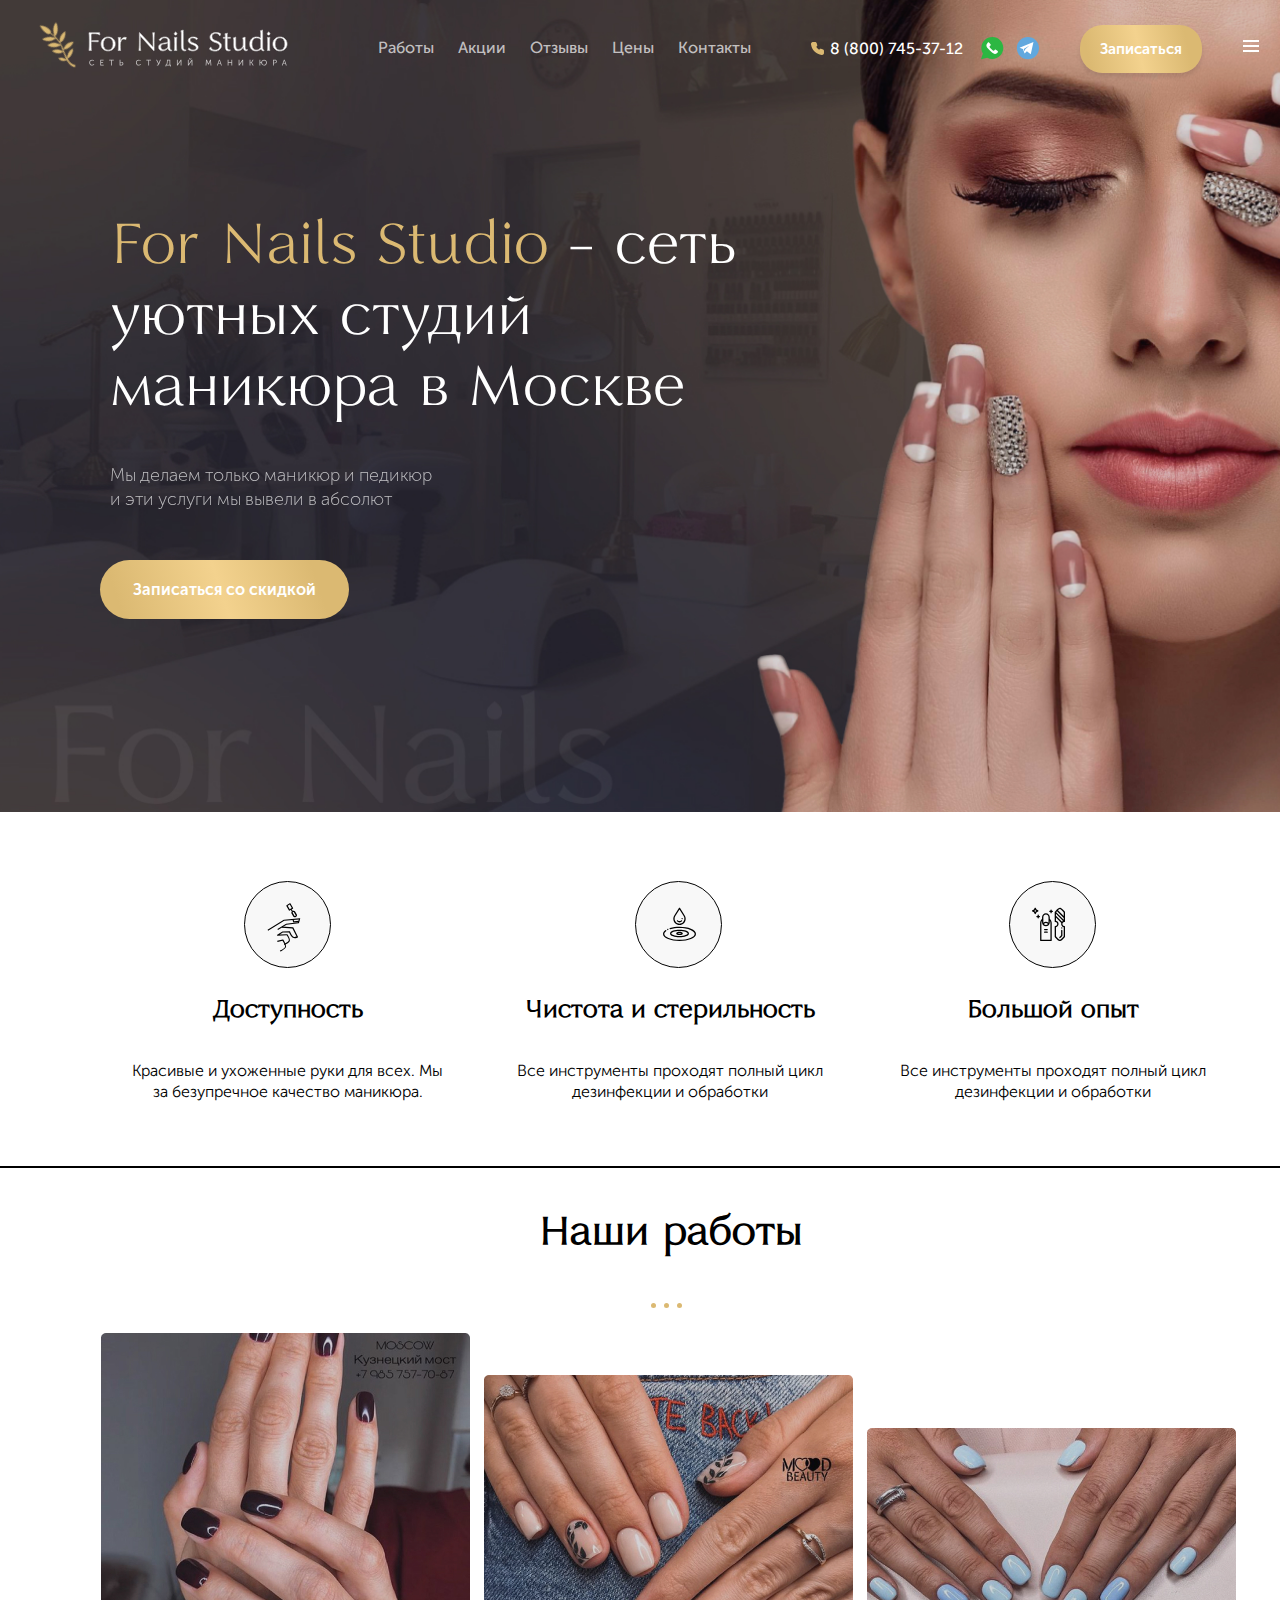
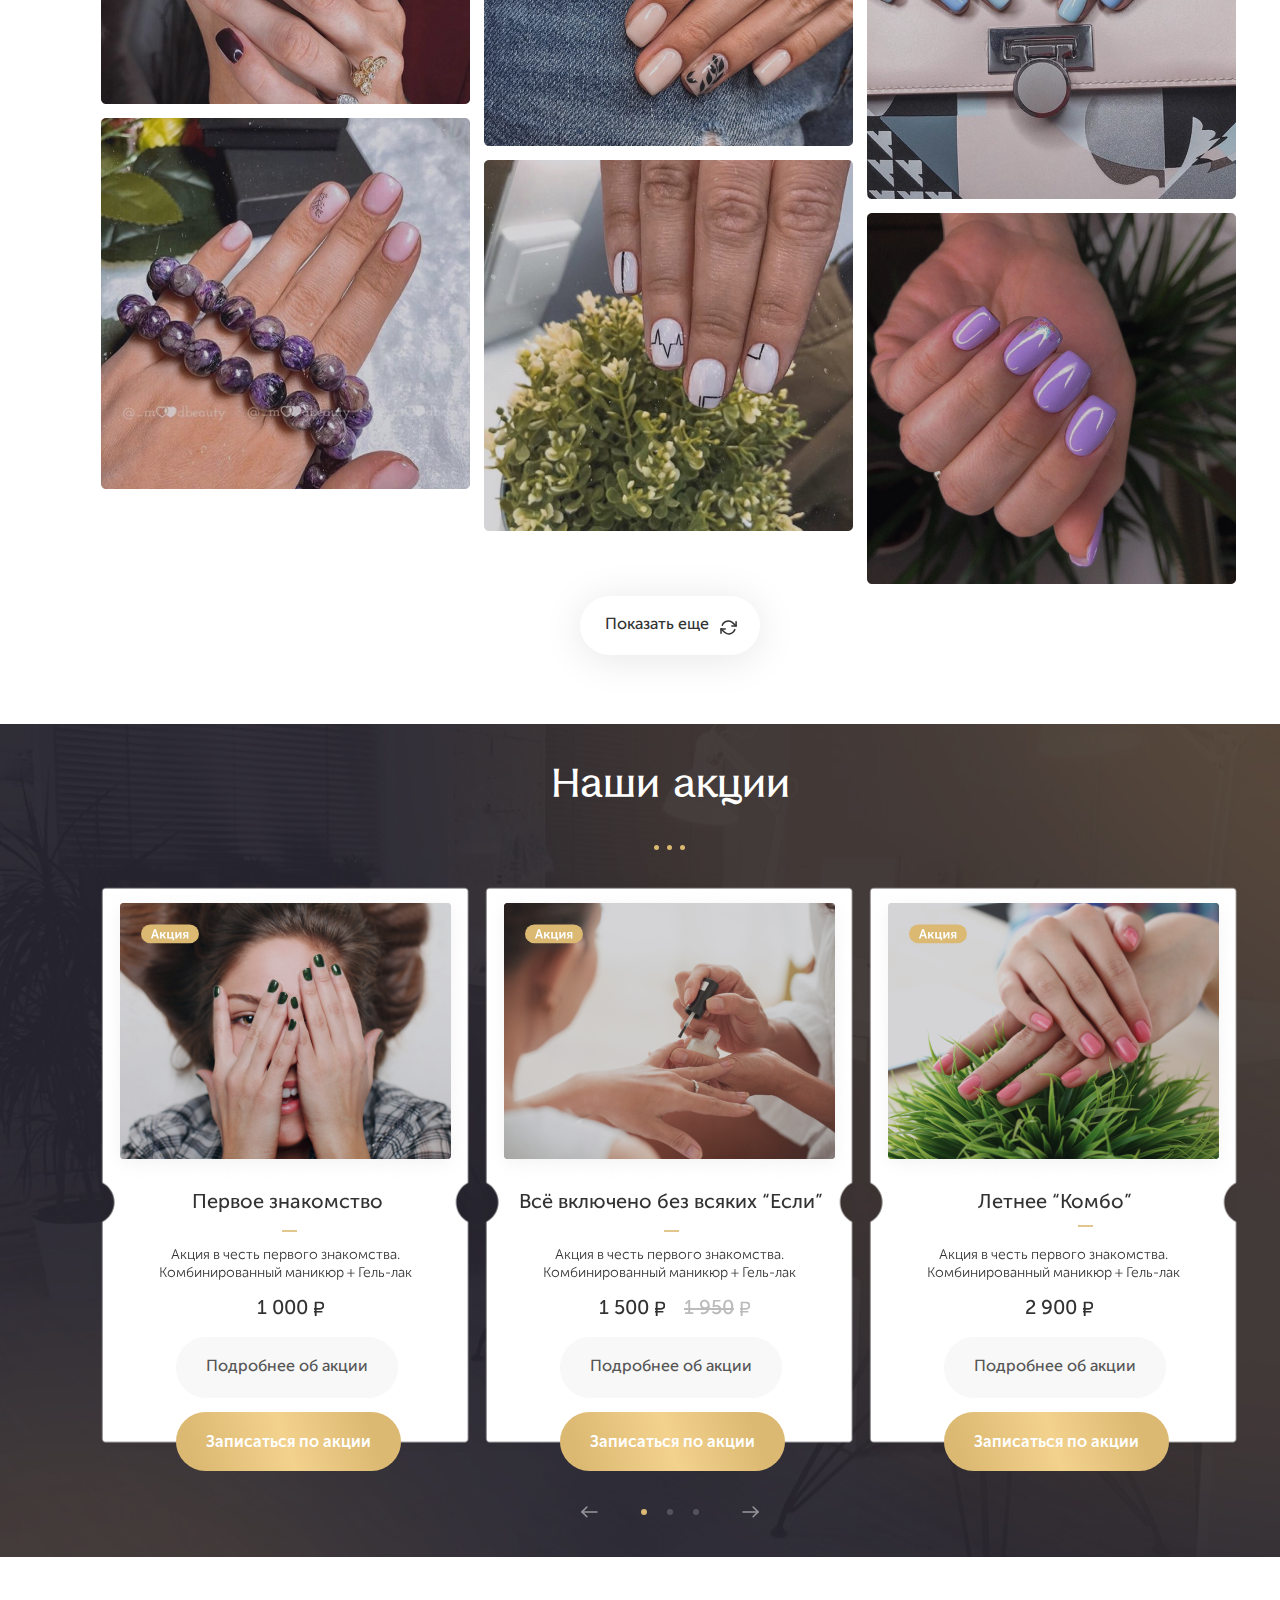
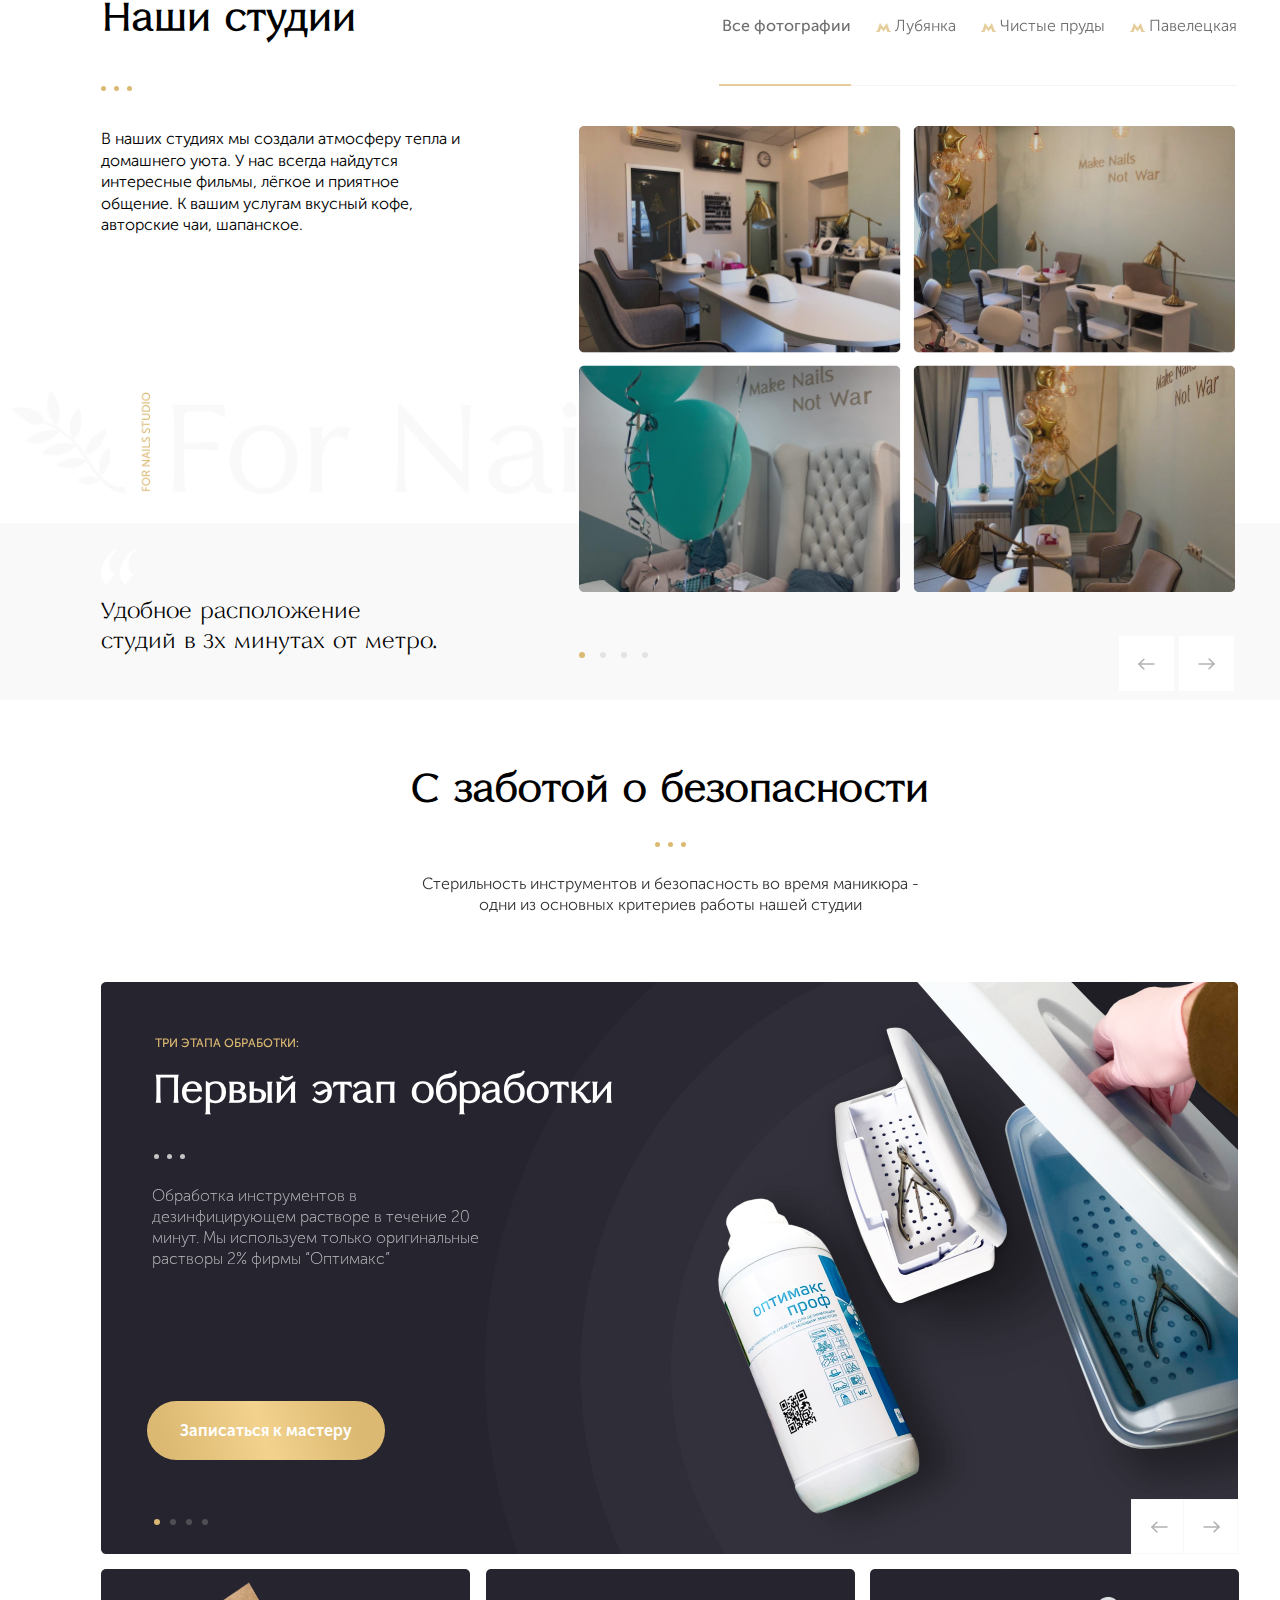
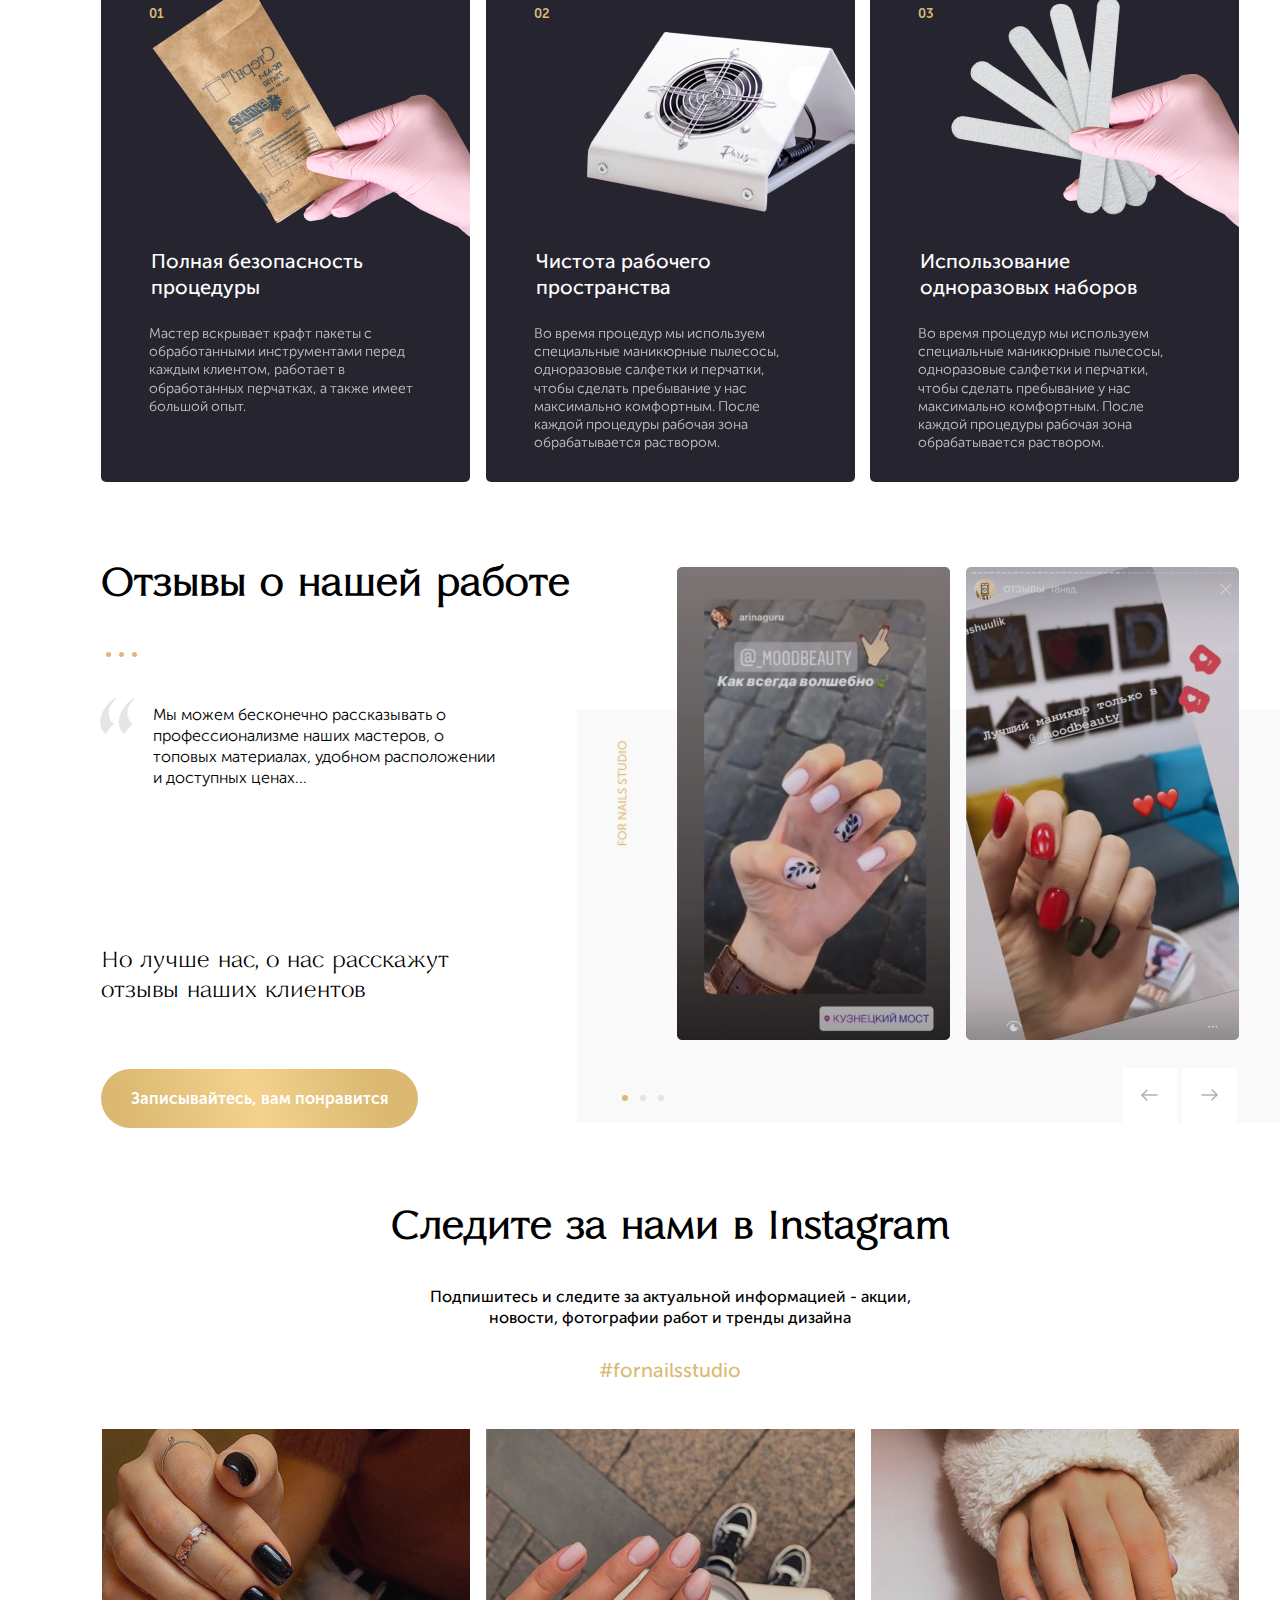
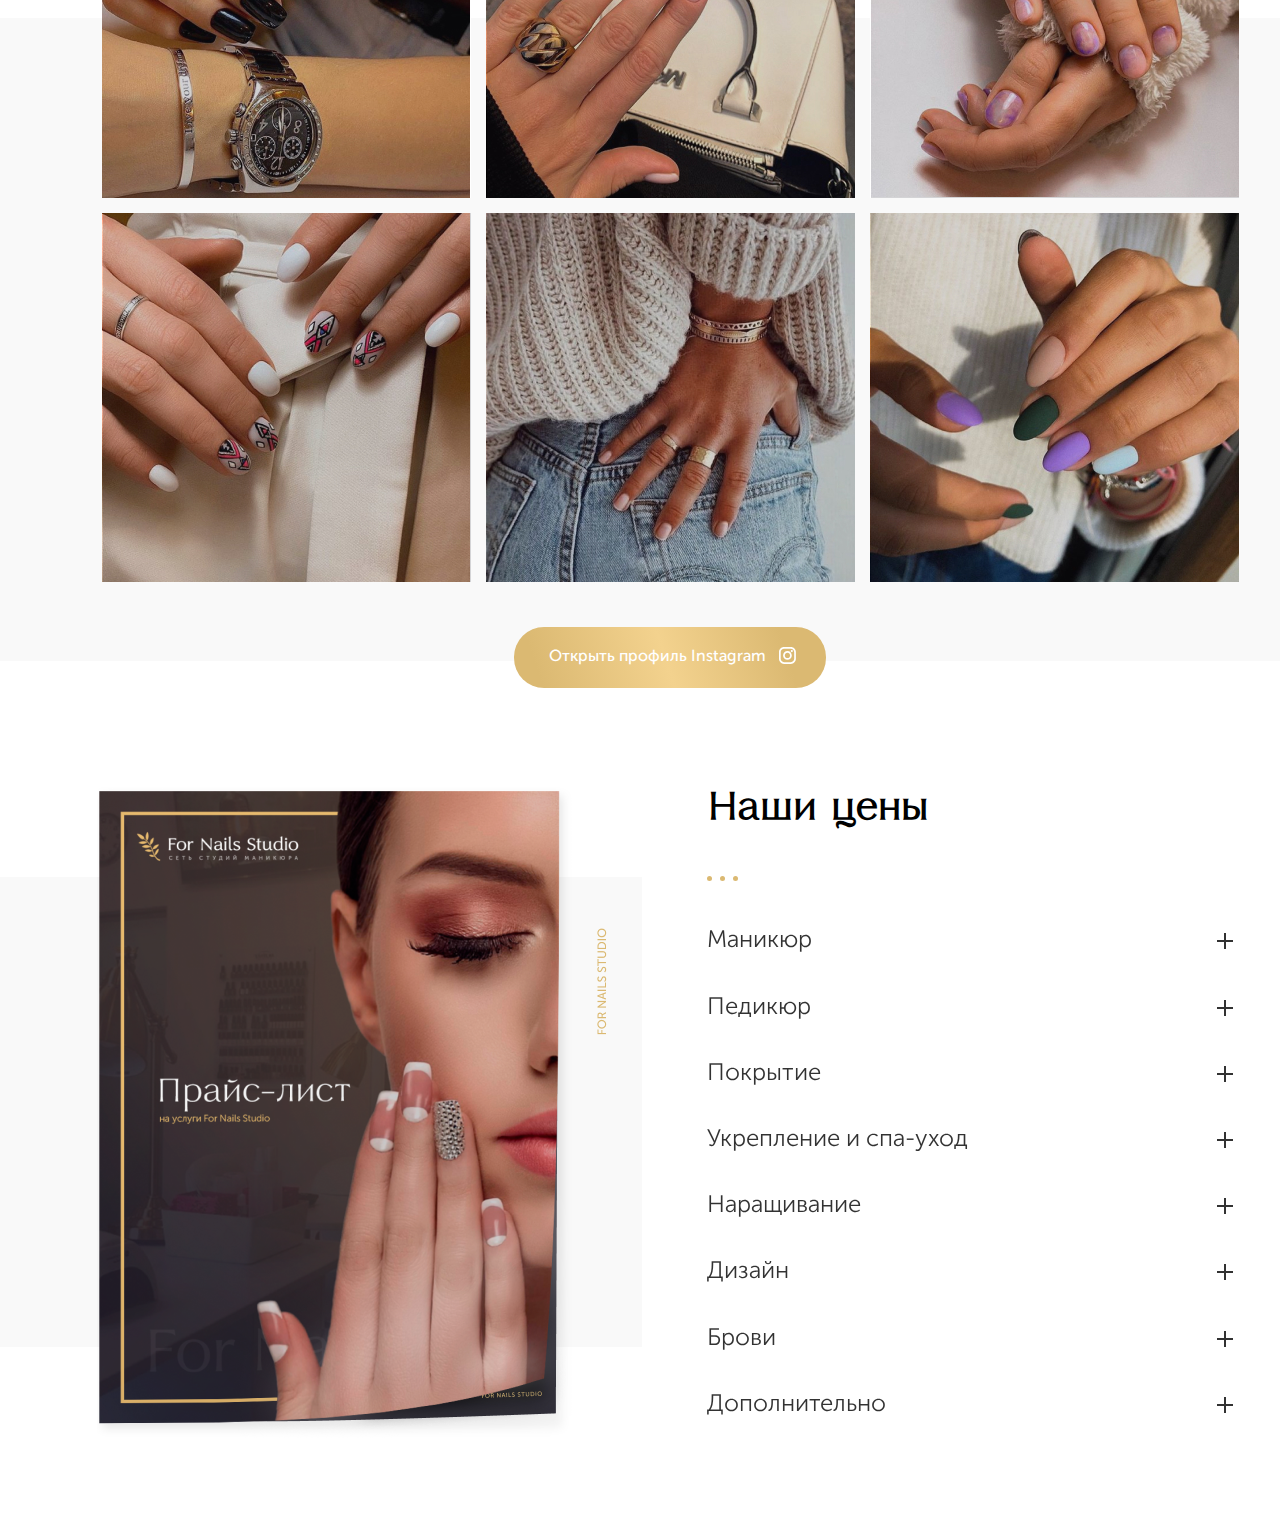
<file: index.html>
<!DOCTYPE HTML>
<html lang="ru">

<head>
  <meta charset="UTF-8">
  <meta name="viewport" content="width=device-width, initial-scale=1.0">
  <link rel="stylesheet" href="css/normalize.css">
  <link rel="stylesheet" href="css/style.css">
  <title>For Nails Studio</title>
</head>

<body>
  <header class="main-header">
    <div class="top-line">
      <div class="top-line__content">
        <a class="top-logo" href="#">
          <img src="img/Logo_white.svg" alt="ForNailsStudio logo">
        </a>
        <nav class="nav-menu">
          <ul class="nav-menu__list">
            <li>
              <a href="#">Работы</a>
            </li>
            <li>
              <a href="#">Акции</a>
            </li>
            <li>
              <a href="#">Отзывы</a>
            </li>
            <li>
              <a href="#">Цены</a>
            </li>
            <li>
              <a href="#">Контакты</a>
            </li>
          </ul>
        </nav>

        <div class="contact-menu">
          <a class="contact-tel" href="tel:8(800)745-37-12">8 (800) 745-37-12</a>
          <a class="contact-whatsapp" href="https://wa.me/8(800)745-37-12"></a>
          <a class="contact-telegram" href="tg://resolve?domain=fornailsstudio"></a>
        </div>

        <div class="btn-wrap">
          <button class="gold-btn signup-btn">Записаться</button>
        </div>

        <div class="burger-menu">
          <div class="menu-icon-wrapper">
            <div class="menu-icon"></div>
          </div>
        </div>
      </div>
    </div>

    <div class="main-screen">
      <p class="main__big-txt"><span>For<span class="invisible">r</span>Nails Studio</span> - сеть уютных студий
        маникюра в Москве</p>

      <p class="main__small-txt">Мы делаем только маникюр и педикюр и эти услуги мы вывели в абсолют</p>

      <div class="btn-wrapper">
        <button class="gold-btn btn-discount">Записаться со скидкой</button>
      </div>
    </div>
  </header>

  <section class="main">

    <div class="benifits">
      <div class="benifits-container">
        <div class="benifits-item">
          <img class="item-pic1" src="img/advantages-1.svg" alt="">
          <h4 class="item-header">Доступность</h4>
          <p class="item-text">Красивые и ухоженные руки для всех. Мы за безупречное качество маникюра.</p>
        </div>
        <div class="benifits-item">
          <img class="item-pic2" src="img/advantages-2.svg" alt="">
          <h4 class="item-header">Чистота и стерильность</h4>
          <p class="item-text">Все инструменты проходят полный цикл дезинфекции и обработки</p>
        </div>
        <div class="benifits-item">
          <img class="item-pic3" src="img/advantages-3.svg" alt="">
          <h4 class="item-header">Большой опыт</h4>
          <p class="item-text">Все инструменты проходят полный цикл дезинфекции и обработки</p>
        </div>
      </div>
    </div>
  </section>

  <section class="works">
    <div class="center-container">
      <h2>Наши работы</h2>

      <div class="works-wrapper">
        <div class="works-column first-column">
          <img src="img/works-1.jpg" alt="">
          <img src="img/works-2.jpg" alt="">
        </div>

        <div class="works-column second-column">
          <img src="img/works-3.jpg" alt="">
          <img src="img/works-4.jpg" alt="">
        </div>

        <div class="works-column third-column">
          <img src="img/works-5.jpg" alt="">
          <img src="img/works-6.jpg" alt="">
        </div>
      </div>

      <a class="works-show_more_btn" href="#">Показать еще</a>

    </div>
  </section>

  <section class="promo">
    <div class="center-container">
      <h2>Наши акции</h2>

      <div class="promo-wrapper">

        <div class="promo-item promo-1">
          <img class="promo-pic" src="img/promo-pic1.png" alt="">
          <img class="promo-sticker" src="img/promo-sticker.svg" alt="">
          <h4 class="promo-header">Первое знакомство</h4>
          <p class="promo-text">Акция в честь первого знакомства. Комбинированный маникюр + Гель-лак</p>
          <span class="promo-price">1 000</span>
          <a class="promo-about_btn" href="#">Подробнее об акции</a>
          <a class="promo-btn" href="#">Записаться по акции</a>
        </div>

        <div class="promo-item promo-2">
          <img src="img/promo-pic2.png" alt="">
          <img class="promo-sticker" src="img/promo-sticker.svg" alt="">
          <h4 class="promo-header">Всё включено без всяких “Если”</h4>
          <p class="promo-text">Акция в честь первого знакомства. Комбинированный маникюр + Гель-лак</p>
          <div class="price-wrapper">
            <span class="promo-price">1 500</span>
            <span class="promo-price old-price">1 950</span>
          </div>
          <a class="promo-about_btn" href="#">Подробнее об акции</a>
          <a class="promo-btn" href="#">Записаться по акции</a>
        </div>

        <div class="promo-item promo-3">
          <img src="img/promo-pic3.png" alt="">
          <img class="promo-sticker" src="img/promo-sticker.svg" alt="">
          <h4 class="promo-header">Летнее “Комбо”</h4>
          <p class="promo-text">Акция в честь первого знакомства. Комбинированный маникюр + Гель-лак</p>
          <span class="promo-price">2 900</span>
          <a class="promo-about_btn" href="#">Подробнее об акции</a>
          <a class="promo-btn" href="#">Записаться по акции</a>
        </div>

      </div>

      <div class="promo_slider-controls">
        <div class="promo_slider-arrows">
          <div class="arrow-backward"></div>
          <div class="arrow-forward"></div>
        </div>

        <div class="promo_slider-dots">
          <div class="slider-dot active-dot"></div>
          <div class="slider-dot"></div>
          <div class="slider-dot"></div>
        </div>
      </div>
    </div>
  </section>

  <section class="salons">
    <div class="center-container">

      <div class="salons-wrapper">
        <div class="fist-column">
          <h2 class="salons-header">Наши студии</h2>
          <p class="salons-text">В наших студиях мы создали атмосферу тепла и домашнего уюта.
            У нас всегда найдутся интересные фильмы, лёгкое и приятное общение.
            К вашим услугам вкусный кофе, авторские чаи, шапанское.
          </p>
          <span>Удобное расположение студий в 3х минутах от метро.</span>
        </div>
        <div class="second-column">
          <div class="gallery-header">
            <div class="header-item active">Все фотографии</div>
            <div class="header-item">Лубянка</div>
            <div class="header-item">Чистые пруды</div>
            <div class="header-item">Павелецкая</div>
          </div>

          <div class="gallery-content">
            <div class="gallery-column column-1">
              <img src="img/salon-gallery-pic1.jpg" alt="">
              <img src="img/salon-gallery-pic2.jpg" alt="">
            </div>
            <div class="gallery-column column-2">
              <img src="img/salon-gallery-pic3.jpg" alt="">
              <img src="img/salon-gallery-pic4.jpg" alt="">
            </div>
          </div>


          <div class="gallery_slider-controls">

            <div class="gallery_slider-dots">
              <div class="slider-dot active-dot"></div>
              <div class="slider-dot"></div>
              <div class="slider-dot"></div>
              <div class="slider-dot"></div>
            </div>

            <div class="gallery_slider-arrows">
              <div class="arrow-backward"></div>
              <div class="arrow-forward"></div>
            </div>

          </div>
        </div>
      </div>
    </div>
    </div>
    </div>
  </section>

  <section class="safety">
    <div class="center-container">
      <h2 class="safety-header">С заботой о безопасности</h2>
      <p class="safety-text">Стерильность инструментов и безопасность во время маникюра - одни из основных
        критериев работы нашей студии</p>

      <div class="safety-slider">
        <div class="slider-container">
          <div class="slider-item item-1">
            <span class="item-subtitle">Три этапа обработки:</span>
            <h4 class="item-title">Первый этап обработки</h4>
            <p class="item-text">Обработка инструментов в дезинфицирующем растворе в течение 20 минут.
              Мы используем только оригинальные растворы 2% фирмы “Оптимакс”</p>
            <a href="#" class="item-btn gold-btn">Записаться к мастеру</a>
          </div>
          <div class="slider-item item-2">
            <span class="item-subtitle">Три этапа обработки:</span>
            <h4 class="item-title">Второй этап обработки</h4>
            <p class="item-text">После дезинфекции инструменты промываются под проточной
              водой и очищаются щёточкой</p>
            <a href="#" class="item-btn gold-btn">Записаться к мастеру</a>
          </div>
          <div class="slider-item item-3">
            <span class="item-subtitle">Три этапа обработки:</span>
            <h4 class="item-title">Третий этап обработки</h4>
            <p class="item-text">Инструменты высушивают и кладут в крафт-пакеты с индикатором,
              после чего помещают в сухожаровый шкаф, где происходит обработка при температуре 180
              градусов в течении 60 минут</p>
            <a href="#" class="item-btn gold-btn">Записаться к мастеру</a>
          </div>
          <div class="slider-item item-4">
            <span class="item-subtitle">После обработки</span>
            <h4 class="item-title">Грамотное использование</h4>
            <p class="item-text">Каждый крафт-пакет с обработанными инструментами вскрывается в присутствии
              клиента перед процедурой маникюра и педикюра</p>
            <a href="#" class="item-btn gold-btn">Записаться к мастеру</a>
          </div>
        </div>
      </div>

      <div class="safety-details">
        <div class="details-item item-one">
          <span class="details-item_number">01</span>
          <img src="img/safety-details-1.png" alt="" class="details-item_img">
          <h5 class="details-item_title">Полная безопасность процедуры</h5>
          <p class="details-item_text">Мастер вскрывает крафт пакеты с обработанными инструментами перед каждым
            клиентом,
            работает в обработанных перчатках, а также имеет большой опыт.
          </p>
        </div>
        <div class="details-item item-two">
          <span class="details-item_number">02</span>
          <img src="img/safety-details-2.png" alt="" class="details-item_img">
          <h5 class="details-item_title">Чистота рабочего пространства</h5>
          <p class="details-item_text">Во время процедур мы используем специальные маникюрные пылесосы, одноразовые
            салфетки и перчатки,
            чтобы сделать пребывание у нас максимально комфортным. После каждой процедуры рабочая зона обрабатывается
            раствором.
          </p>
        </div>
        <div class="details-item item-three">
          <span class="details-item_number">03</span>
          <img src="img/safety-details-3.png" alt="" class="details-item_img">
          <h5 class="details-item_title">Использование одноразовых наборов</h5>
          <p class="details-item_text">Во время процедур мы используем специальные маникюрные пылесосы, одноразовые
            салфетки и перчатки,
            чтобы сделать пребывание у нас максимально комфортным. После каждой процедуры рабочая зона обрабатывается
            раствором.
          </p>
        </div>
      </div>
    </div>
  </section>

  <section class="feedback">
    <div class="center-container">

      <div class="feedback-content">
        <h2 class="feedback-title">Отзывы о нашей работе</h2>
        <p class="feedback-text">
          Мы можем бесконечно рассказывать о профессионализме наших мастеров,
          о топовых материалах, удобном расположении и доступных ценах...
        </p>
        <span class="feedback-note">
          Но лучше нас, о нас расскажут отзывы наших клиентов
        </span>
        <a href="" class="feedback-btn gold-btn">Записывайтесь, вам понравится</a>
      </div>

      <div class="feedback-slider">
        <div class="slider-content">
          <img src="img/rewiev-1.jpg" width="273px" height="473px" alt="">
          <img src="img/rewiev-2.jpg" width="273px" height="473px" alt="">
        </div>


        <div class="gallery_slider-controls">

          <div class="gallery_slider-dots">
            <div class="slider-dot active-dot"></div>
            <div class="slider-dot"></div>
            <div class="slider-dot"></div>
          </div>

          <div class="gallery_slider-arrows">
            <div class="arrow-backward"></div>
            <div class="arrow-forward"></div>
          </div>
        </div>
      </div>
      </div>
  </section>

  <section class="instagram">
    <div class="center-container">
    <h2 class="instagram-title">Следите за нами в Instagram</h2>
    <p class="instagram-text">Подпишитесь и следите за актуальной информацией - акции, новости, фотографии работ и
      тренды дизайна</p>
    <span class="instagram-hashtag">#fornailsstudio</span>

    <div class="instagram-gallery">
      <img src="img/inst_img_1.jpg" alt="" class="gallery-items">
      <img src="img/inst-img_2.jpg" alt="" class="gallery-items">
      <img src="img/inst-img_3.jpg" alt="" class="gallery-items">
      <img src="img/inst-img_4.jpg" alt="" class="gallery-items">
      <img src="img/inst-img_5.jpg" alt="" class="gallery-items">
      <img src="img/inst-img_6.jpg" alt="" class="gallery-items">
    </div>

    <a href="#" class="instagram-btn">Открыть профиль Instagram</a>
    </div>
  </section>

  <section class="prices">
    <div class="center-container">
    <img src="img/prices-img_2.png" alt="price-list" class="prices-img" width="696px" height="661px">
    <div class="content-wrapper">
    <h2 class="prices-title">Наши цены</h2>
    <ul class="prices-list">
      <li class="prices-list_item">Маникюр
        <div class="toggle-btn_wrapper">
          <span class="toggle-btn"></span>
        </div>
      </li>
      <li class="prices-list_item">Педикюр
        <div class="toggle-btn_wrapper">
          <span class="toggle-btn"></span>
        </div>
        <ul class="prices-sublist hidden">
          <li class="prices-sublist_item">Комбинированный / Классический / Аппаратный</li>
          <li class="prices-sublist_item">Мужской педикюр</li>
          <li class="prices-sublist_item">Топ-мастер</li>
          <li class="prices-sublist_item">
            <a class="gold" href="#">Записаться к мастеру</a>
          </li>
        </ul>
      </li>
      <li class="prices-list_item">Покрытие
        <div class="toggle-btn_wrapper">
          <span class="toggle-btn"></span>
        </div>
      </li>
      <li class="prices-list_item">Укрепление и спа-уход
        <div class="toggle-btn_wrapper">
          <span class="toggle-btn"></span>
        </div>
      </li>
      <li class="prices-list_item">Наращивание
        <div class="toggle-btn_wrapper">
          <span class="toggle-btn"></span>
        </div>
      </li>
      <li class="prices-list_item">Дизайн
        <div class="toggle-btn_wrapper">
          <span class="toggle-btn"></span>
        </div>
      </li>
      <li class="prices-list_item">Брови
        <div class="toggle-btn_wrapper">
          <span class="toggle-btn"></span>
        </div>
      </li>
      <li class="prices-list_item">Дополнительно
        <div class="toggle-btn_wrapper">
          <span class="toggle-btn"></span>
        </div>
      </li>
    </ul>
    </div>
  </section>

  <script src="https://code.jquery.com/jquery-3.5.1.min.js"
    integrity="sha256-9/aliU8dGd2tb6OSsuzixeV4y/faTqgFtohetphbbj0=" crossorigin="anonymous"></script>
  <script src="js/slick.min.js"></script>
  <script src="js/main.js"></script>
</body>

</html>
</file>
<file: css/style.css>
@charset "UTF-8";
@font-face {
  font-family: 'ALS Alumna';
  src: url("../fonts/ALS_Alumna.eot");
  src: local("☺"), url("../fonts/ALS_Alumna.woff") format("woff"), url("../fonts/ALS_Alumna.ttf") format("truetype"), url("../fonts/ALS_Alumna.svg") format("svg");
  font-weight: normal;
  font-style: normal;
}

@font-face {
  font-family: 'Museo Sans Cyrl';
  src: url("../fonts/MuseoSansCyrl.eot");
  src: local("☺"), url("../fonts/MuseoSansCyrl.woff") format("woff"), url("../fonts/MuseoSansCyrl.ttf") format("truetype"), url("../fonts/MuseoSansCyrl.svg") format("svg");
  font-weight: 100;
  font-style: normal;
}

@font-face {
  font-family: 'Museo Sans Cyrl';
  src: url("../fonts/museo_sans_cyrl_300.eot");
  src: local("☺"), url("../fonts/museo_sans_cyrl_300.woff") format("woff"), url("../fonts/museo_sans_cyrl_300.ttf") format("truetype"), url("../fonts/museo_sans_cyrl_300.svg") format("svg");
  font-weight: 300;
  font-style: normal;
}

@font-face {
  font-family: 'Museo Sans Cyrl';
  src: url("../fonts/museo_sans_cyrl_500.eot");
  src: local("☺"), url("../fonts/museo_sans_cyrl_500.woff") format("woff"), url("../fonts/museo_sans_cyrl_500.ttf") format("truetype"), url("../fonts/museo_sans_cyrl_500.svg") format("svg");
  font-weight: 500;
  font-style: normal;
}

@font-face {
  font-family: 'Museo Sans Cyrl';
  src: url("../fonts/MuseoSansCyrl_700.eot");
  src: local("☺"), url("../fonts/MuseoSansCyrl_700.woff") format("woff"), url("../fonts/MuseoSansCyrl_700.ttf") format("truetype"), url("../fonts/MuseoSansCyrl_700.svg") format("svg");
  font-weight: 700;
  font-style: normal;
}

@font-face {
  font-family: 'Museo Sans Cyrl';
  src: url("../fonts/MuseoSansCyrl_900.eot");
  src: local("☺"), url("../fonts/MuseoSansCyrl_900.woff") format("woff"), url("../fonts/MuseoSansCyrl_900.ttf") format("truetype"), url("../fonts/MuseoSansCyrl_900.svg") format("svg");
  font-weight: 900;
  font-style: normal;
}

/*==Mixins==*/
/*==Variables==*/
*,
*::before,
*::after {
  -webkit-box-sizing: border-box;
          box-sizing: border-box;
}

body {
  height: 100%;
  width: 100%;
  font-family: 'ALS Alumna', sans-serif;
  font-family: 'Museo Sans Cyrl', sans-serif;
  font-size: 16px;
  line-height: 130%;
  margin: 0;
  padding: 0;
  background-color: #ffffff;
  color: #000000;
  min-width: 1340px;
}

ul,
li {
  list-style: none;
  margin: 0;
  padding: 0;
}

a {
  text-decoration: none;
}

h2 {
  font-size: 42px;
  line-height: 1.25;
  font-family: 'ALS Alumna', sans-serif;
  margin: 0;
}

.gold {
  color: #DBB972;
}

.invisible {
  visibility: hidden;
}

.center-container {
  width: 1138px;
  margin: 0 auto;
}

.gold-btn {
  font-family: 'Museo Sans Cyrl', sans-serif;
  padding: 20px 33px;
  background: linear-gradient(251.94deg, #DBB972 14.36%, #F3D28E 51.49%, #DBB972 91.31%);
  border-radius: 30px;
  font-weight: 600;
  font-size: 16px;
  line-height: 19px;
  -webkit-box-align: center;
      -ms-flex-align: center;
          align-items: center;
  text-align: center;
  color: #FFFFFF;
}

.gold-btn:hover,
.gold-btn :focus {
  background: linear-gradient(80deg, #F3D28E 14.36%, #DBB972 51.49%, #DBB972 91.31%);
  -webkit-box-shadow: 0px 4px 30px rgba(219, 185, 114, 0.6);
          box-shadow: 0px 4px 30px rgba(219, 185, 114, 0.6);
}

.gold-btn:active {
  -webkit-box-shadow: inset 0px 4px 30px -1px rgba(0, 0, 0, 0.6);
          box-shadow: inset 0px 4px 30px -1px rgba(0, 0, 0, 0.6);
}

.gallery_slider-dots {
  display: -webkit-box;
  display: -ms-flexbox;
  display: flex;
  -webkit-box-pack: justify;
      -ms-flex-pack: justify;
          justify-content: space-between;
  width: 69px;
  height: 6px;
  margin-top: 60px;
  margin-left: 60px;
}

.gallery_slider-arrows {
  display: -webkit-box;
  display: -ms-flexbox;
  display: flex;
  -webkit-box-pack: justify;
      -ms-flex-pack: justify;
          justify-content: space-between;
  width: 115px;
  height: 55px;
  margin-left: 600px;
  margin-top: -22px;
  position: relative;
  /*&::after{
  content: "";
  width: 105px;
  height: 62px;
  background-color: #FFFFFF;
  position: absolute;
  top: 0;
  left: 120px;

}*/
}

.gallery_slider-arrows .arrow-backward {
  background-color: #FFFFFF;
  width: 55px;
  height: 55px;
  position: relative;
  opacity: 1;
}

.gallery_slider-arrows .arrow-backward:hover::before {
  opacity: 1;
}

.gallery_slider-arrows .arrow-backward:focus::before {
  opacity: 1;
}

.gallery_slider-arrows .arrow-backward::before {
  content: "";
  width: 55px;
  height: 55px;
  background-image: url(../img/arrow-backward-black.svg);
  background-repeat: no-repeat;
  background-position: center;
  opacity: 0.3;
  position: absolute;
  top: 0;
  left: 0;
}

.gallery_slider-arrows .arrow-forward {
  background-color: #FFFFFF;
  width: 55px;
  height: 55px;
  position: relative;
  opacity: 1;
}

.gallery_slider-arrows .arrow-forward:hover::before {
  opacity: 1;
}

.gallery_slider-arrows .arrow-forward:focus::before {
  opacity: 1;
}

.gallery_slider-arrows .arrow-forward::before {
  content: "";
  width: 55px;
  height: 55px;
  background-image: url(../img/arrow-forward_black.svg);
  background-repeat: no-repeat;
  background-position: center;
  opacity: 0.3;
  position: absolute;
  top: 0;
  left: 0;
}

.main-header {
  margin: 0 auto;
}

.top-line {
  top: 0;
  height: 100px;
  width: 100%;
  position: absolute;
  font-family: 'Museo Sans Cyrl', sans-serif;
  z-index: 100;
}

.top-line__content {
  display: -webkit-box;
  display: -ms-flexbox;
  display: flex;
  -webkit-box-pack: justify;
      -ms-flex-pack: justify;
          justify-content: space-between;
  width: 1238px;
  height: 100px;
  margin: 0 auto;
}

.top-logo {
  display: block;
}

.nav-menu {
  margin-left: 12px;
}

.nav-menu__list {
  display: -webkit-box;
  display: -ms-flexbox;
  display: flex;
  -webkit-box-pack: justify;
      -ms-flex-pack: justify;
          justify-content: space-between;
  margin: 40px 37px auto;
  width: 373px;
  height: 23px;
  line-height: 19px;
}

.nav-menu__list a {
  color: rgba(255, 255, 255, 0.7);
}

.nav-menu__list a:hover {
  color: #DBB972;
}

.contact-menu {
  display: -webkit-box;
  display: -ms-flexbox;
  display: flex;
  -webkit-box-pack: justify;
      -ms-flex-pack: justify;
          justify-content: space-between;
  margin-top: 27px;
}

.contact-tel {
  padding: 13px 0 9px;
  height: 23px;
  width: 151px;
  color: #FFFFFF;
  position: relative;
}

.contact-tel::before {
  content: '';
  position: absolute;
  top: 15px;
  left: -20px;
  width: 15px;
  height: 13px;
  background-image: url(../img/tel.svg);
}

.contact-whatsapp {
  height: 23px;
  width: 23px;
  background-image: url(../img/whatsapp.svg);
  margin-top: 10px;
}

.contact-telegram {
  height: 23px;
  width: 23px;
  background-image: url(../img/telegram.svg);
  margin-left: 12px;
  margin-top: 10px;
}

.signup-btn {
  display: block;
  outline: none;
  padding: 15px 20px;
  margin-top: 25px;
  border: 0;
  background: linear-gradient(257.69deg, #DBB972 14.36%, #F3D28E 51.49%, #DBB972 91.31%);
  -webkit-box-shadow: 0px 4px 4px rgba(0, 0, 0, 0.1);
          box-shadow: 0px 4px 4px rgba(0, 0, 0, 0.1);
  border-radius: 22.5px;
  font-weight: 600;
  font-size: 15px;
  line-height: 18px;
  text-align: center;
  color: #FFFFFF;
  -webkit-transition: .2s ease;
  transition: .2s ease;
}

.signup-btn:hover,
.signup-btn :focus {
  background: linear-gradient(80deg, #F3D28E 14.36%, #DBB972 51.49%, #DBB972 91.31%);
  -webkit-box-shadow: none;
          box-shadow: none;
}

.signup-btn:active {
  -webkit-box-shadow: inset 0px 4px 4px -1px rgba(0, 0, 0, 0.1);
          box-shadow: inset 0px 4px 4px -1px rgba(0, 0, 0, 0.1);
}

.menu-icon-wrapper {
  width: 16px;
  height: 16px;
  display: -webkit-box;
  display: -ms-flexbox;
  display: flex;
  -webkit-box-pack: center;
      -ms-flex-pack: center;
          justify-content: center;
  -webkit-box-align: center;
      -ms-flex-align: center;
          align-items: center;
  margin-top: 38px;
}

.menu-icon {
  position: relative;
  width: 16px;
  height: 2px;
  background-color: #FFFFFF;
}

.menu-icon::before {
  position: absolute;
  left: 0;
  top: -5px;
  content: '';
  width: 16px;
  height: 2px;
  background-color: #FFFFFF;
  -webkit-transition: top 0.2s linear 0.2s, -webkit-transform 0.2s ease-in;
  transition: top 0.2s linear 0.2s, -webkit-transform 0.2s ease-in;
  transition: transform 0.2s ease-in, top 0.2s linear 0.2s;
  transition: transform 0.2s ease-in, top 0.2s linear 0.2s, -webkit-transform 0.2s ease-in;
}

.menu-icon::after {
  position: absolute;
  left: 0;
  top: 5px;
  content: '';
  width: 16px;
  height: 2px;
  background-color: #FFFFFF;
  -webkit-transition: top 0.2s linear 0.2s, -webkit-transform 0.2s ease-in;
  transition: top 0.2s linear 0.2s, -webkit-transform 0.2s ease-in;
  transition: transform 0.2s ease-in, top 0.2s linear 0.2s;
  transition: transform 0.2s ease-in, top 0.2s linear 0.2s, -webkit-transform 0.2s ease-in;
}

.menu-icon.menu-icon-active {
  background-color: transparent;
}

.menu-icon.menu-icon-active::before {
  -webkit-transform: rotate(45deg);
          transform: rotate(45deg);
  top: 0;
  -webkit-transition: top 0.2s linear, -webkit-transform 0.2s ease-in 0.2s;
  transition: top 0.2s linear, -webkit-transform 0.2s ease-in 0.2s;
  transition: top 0.2s linear, transform 0.2s ease-in 0.2s;
  transition: top 0.2s linear, transform 0.2s ease-in 0.2s, -webkit-transform 0.2s ease-in 0.2s;
}

.menu-icon.menu-icon-active::after {
  -webkit-transform: rotate(-45deg);
          transform: rotate(-45deg);
  top: 0;
  -webkit-transition: top 0.2s linear, -webkit-transform 0.2s ease-in 0.2s;
  transition: top 0.2s linear, -webkit-transform 0.2s ease-in 0.2s;
  transition: top 0.2s linear, transform 0.2s ease-in 0.2s;
  transition: top 0.2s linear, transform 0.2s ease-in 0.2s, -webkit-transform 0.2s ease-in 0.2s;
}

.main-screen {
  margin-top: 0;
  height: 817px;
  background-image: url(../img/header-bg.jpg);
  background-size: cover;
  background-position: center;
  color: #FFFFFF;
  position: relative;
}

.main__big-txt {
  font-family: 'ALS Alumna', sans-serif;
  position: absolute;
  width: 688px;
  height: 190px;
  left: 110px;
  top: 150px;
  font-size: 62px;
  line-height: 71px;
  margin-bottom: 46px;
}

.main__big-txt span {
  color: #DBB972;
}

.main__small-txt {
  font-family: 'Museo Sans Cyrl', sans-serif;
  position: absolute;
  width: 334px;
  height: 52px;
  left: 110px;
  top: 445px;
  font-weight: 100;
  font-size: 18px;
  line-height: 24px;
  opacity: 0.7;
}

.btn-discount {
  font-family: 'Museo Sans Cyrl', sans-serif;
  border: 0;
  outline: none;
  position: absolute;
  left: 100px;
  top: 560px;
  padding: 20px 33px;
  background: linear-gradient(251.94deg, #DBB972 14.36%, #F3D28E 51.49%, #DBB972 91.31%);
  border-radius: 30px;
  font-weight: 600;
  font-size: 16px;
  line-height: 19px;
  display: -webkit-box;
  display: -ms-flexbox;
  display: flex;
  -webkit-box-align: center;
      -ms-flex-align: center;
          align-items: center;
  text-align: center;
  color: #FFFFFF;
}

.btn-discount:hover,
.btn-discount :focus {
  background: linear-gradient(80deg, #F3D28E 14.36%, #DBB972 51.49%, #DBB972 91.31%);
  -webkit-box-shadow: 0px 4px 30px rgba(219, 185, 114, 0.6);
          box-shadow: 0px 4px 30px rgba(219, 185, 114, 0.6);
}

.btn-discount:active {
  -webkit-box-shadow: inset 0px 4px 30px -1px rgba(0, 0, 0, 0.6);
          box-shadow: inset 0px 4px 30px -1px rgba(0, 0, 0, 0.6);
}

.benifits {
  padding-top: 64px;
  padding-bottom: 47px;
  border-bottom: 2px solid #000000;
}

.benifits-container {
  width: 1085px;
  margin: 0 auto;
  display: -webkit-box;
  display: -ms-flexbox;
  display: flex;
  -webkit-box-pack: justify;
      -ms-flex-pack: justify;
          justify-content: space-between;
  text-align: center;
  -webkit-box-align: center;
      -ms-flex-align: center;
          align-items: center;
}

.benifits-item {
  width: 320px;
}

.item-header {
  font-family: 'ALS Alumna', sans-serif;
  font-size: 26px;
  line-height: 1.25;
  margin-top: 20px;
}

.item-text {
  font-family: 'Museo Sans Cyrl', sans-serif;
  font-weight: 300;
  font-size: 16px;
  line-height: 1.3;
}

.works {
  padding-top: 40px;
  padding-bottom: 69px;
  text-align: center;
}

.works h2 {
  position: relative;
}

.works h2::after {
  position: absolute;
  content: "";
  width: 31px;
  height: 5px;
  background-image: url(../img/decorative-dots.svg);
  top: 95px;
  left: 550px;
}

.works img {
  width: 369px;
  height: 371px;
  margin: 7px;
}

.works-wrapper {
  display: -webkit-box;
  display: -ms-flexbox;
  display: flex;
  overflow: hidden;
  padding-top: 65px;
}

.works-column {
  display: -webkit-box;
  display: -ms-flexbox;
  display: flex;
  -webkit-box-orient: vertical;
  -webkit-box-direction: normal;
      -ms-flex-direction: column;
          flex-direction: column;
}

.works-column:nth-child(1) {
  margin-left: -7px;
}

.works-column:nth-child(2) {
  margin-top: 42px;
}

.works-column:nth-child(3) {
  margin-top: 95px;
  margin-right: -7px;
}

.works-show_more_btn {
  position: relative;
  font-family: 'Museo Sans Cyrl', sans-serif;
  font-weight: 400;
  font-size: 16px;
  line-height: 19px;
  text-align: center;
  -webkit-box-align: center;
      -ms-flex-align: center;
          align-items: center;
  display: inline-block;
  padding: 20px 51px 20px 25px;
  margin: 5px auto 0;
  color: #333333;
  background: #FFFFFF;
  -webkit-box-shadow: 0px 4px 40px rgba(0, 0, 0, 0.1);
          box-shadow: 0px 4px 40px rgba(0, 0, 0, 0.1);
  border-radius: 30px;
}

.works-show_more_btn::after {
  content: "";
  position: absolute;
  top: 24px;
  right: 23px;
  width: 17px;
  height: 15px;
  background-image: url(../img/round_arrows.svg);
}

.works-show_more_btn:hover, .works-show_more_btn :focus {
  -webkit-box-shadow: inset 0px 4px 30px -1px rgba(0, 0, 0, 0.1);
          box-shadow: inset 0px 4px 30px -1px rgba(0, 0, 0, 0.1);
}

.promo {
  padding-top: 36px;
  padding-bottom: 42px;
  color: #FFFFFF;
  background-image: url(../img/promo_bg.jpg);
  text-align: center;
}

.promo h2 {
  position: relative;
}

.promo h2::after {
  position: absolute;
  content: "";
  width: 31px;
  height: 5px;
  background-image: url(../img/decorative-dots.svg);
  top: 85px;
  left: 553px;
}

.promo-wrapper {
  margin-top: 75px;
  margin-bottom: 37px;
  font-family: 'Museo Sans Cyrl', sans-serif;
  display: -webkit-box;
  display: -ms-flexbox;
  display: flex;
  color: #000000;
}

.promo-item {
  position: relative;
  width: 368px;
  height: 564px;
  margin-right: 16px;
  background-image: url(../img/promo-item_bg.svg);
  background-size: 110%;
  background-position: center;
  display: -webkit-box;
  display: -ms-flexbox;
  display: flex;
  -webkit-box-orient: vertical;
  -webkit-box-direction: normal;
      -ms-flex-direction: column;
          flex-direction: column;
  text-align: center;
  -webkit-box-align: center;
      -ms-flex-align: center;
          align-items: center;
  border-radius: 3px;
}

.promo-item:nth-child(3) {
  margin-right: -16px;
}

.promo-pic img {
  position: relative;
  width: 331px;
  height: 256px;
}

.promo-sticker {
  position: absolute;
  top: 37px;
  left: 40px;
}

.promo-header {
  position: relative;
  display: inline-block;
  font-size: 20px;
  line-height: 1.3;
  font-weight: 400;
  opacity: 0.8;
  margin-top: 7px;
  margin-left: 4px;
}

.promo-header::after {
  position: absolute;
  content: "";
  width: 15px;
  height: 2px;
  background-color: #DBB972;
  top: 40px;
  left: 90px;
}

.promo-text {
  margin-top: 3px;
  font-size: 14px;
  line-height: 1.3;
  font-weight: 300;
  opacity: 0.8;
  width: 295px;
}

.promo-price {
  font-size: 20px;
  line-height: 1.3;
  opacity: 0.8;
  margin-left: -5px;
}

.promo-price::after {
  position: absolute;
  content: "";
  width: 10px;
  height: 25px;
  background-image: url(../img/₽.svg);
  background-repeat: no-repeat;
  background-position: center;
  margin-left: 6px;
}

.promo .old-price {
  color: #ABABAB;
  font-size: 20px;
  line-height: 1.3;
  -webkit-text-decoration-line: line-through;
          text-decoration-line: line-through;
  opacity: 0.8;
}

.promo .old-price::after {
  position: absolute;
  content: "";
  width: 10px;
  height: 25px;
  background-image: url(../img/Old-ruble.svg);
  background-repeat: no-repeat;
  background-position: center;
  margin-left: 6px;
}

.promo .price-wrapper {
  display: -webkit-box;
  display: -ms-flexbox;
  display: flex;
  width: 130px;
  -webkit-box-pack: justify;
      -ms-flex-pack: justify;
          justify-content: space-between;
}

.promo-about_btn {
  position: absolute;
  top: 450px;
  left: 75px;
  background-color: #f8f8f8;
  color: #565656;
  padding: 20px 30px;
  border-radius: 30px;
}

.promo-about_btn:hover,
.promo-about_btn :focus {
  -webkit-box-shadow: inset 0px 4px 30px -1px rgba(0, 0, 0, 0.1);
          box-shadow: inset 0px 4px 30px -1px rgba(0, 0, 0, 0.1);
}

.promo-btn {
  position: absolute;
  top: 525px;
  left: 75px;
  padding: 20px 30px;
  background: linear-gradient(251.94deg, #DBB972 14.36%, #F3D28E 51.49%, #DBB972 91.31%);
  border-radius: 30px;
  font-weight: 600;
  font-size: 16px;
  line-height: 19px;
  display: -webkit-box;
  display: -ms-flexbox;
  display: flex;
  -webkit-box-align: center;
      -ms-flex-align: center;
          align-items: center;
  text-align: center;
  color: #FFFFFF;
}

.promo-btn:hover,
.promo-btn :focus {
  background: linear-gradient(80deg, #F3D28E 14.36%, #DBB972 51.49%, #DBB972 91.31%);
  -webkit-box-shadow: 0px 4px 30px rgba(219, 185, 114, 0.6);
          box-shadow: 0px 4px 30px rgba(219, 185, 114, 0.6);
}

.promo-btn:active {
  -webkit-box-shadow: inset 0px 4px 30px -1px rgba(0, 0, 0, 0.6);
          box-shadow: inset 0px 4px 30px -1px rgba(0, 0, 0, 0.6);
}

.promo .promo-2 .promo-header::after {
  position: absolute;
  content: "";
  width: 15px;
  height: 2px;
  background-color: #DBB972;
  top: 40px;
  left: 145px;
}

.promo .promo-3 .promo-header::after {
  position: absolute;
  content: "";
  width: 15px;
  height: 2px;
  background-color: #DBB972;
  top: 35px;
  left: 100px;
}

.promo_slider-controls {
  margin-top: 55px;
}

.promo_slider-arrows {
  margin: 15px auto 42px;
  width: 179px;
  display: -webkit-box;
  display: -ms-flexbox;
  display: flex;
  -webkit-box-pack: justify;
      -ms-flex-pack: justify;
          justify-content: space-between;
}

.promo_slider-dots {
  width: 58px;
  height: 6px;
  display: -webkit-box;
  display: -ms-flexbox;
  display: flex;
  -webkit-box-pack: justify;
      -ms-flex-pack: justify;
          justify-content: space-between;
  margin-top: -52px;
  margin-left: 540px;
}

.arrow-backward {
  background-image: url(../img/arrow-backward-white.svg);
  background-repeat: no-repeat;
  width: 18px;
  height: 13px;
  opacity: 0.5;
}

.arrow-backward:hover,
.arrow-backward :focus {
  opacity: 1;
}

.arrow-forward {
  background-image: url(../img/arrow-forward-white.svg);
  background-repeat: no-repeat;
  width: 18px;
  height: 13px;
  opacity: 0.5;
}

.arrow-forward:hover,
.arrow-forward :focus {
  opacity: 1;
}

.slider-dot {
  width: 6px;
  height: 6px;
  border-radius: 50%;
  background-color: #AFAFAF;
  opacity: 0.3;
}

.slider-dot:hover,
.slider-dot :focus {
  opacity: 0.5;
}

.active-dot {
  background-color: #DBB972;
  opacity: 1;
}

.salons {
  padding-top: 37px;
  height: 743px;
  background-image: url(../img/salons_bg2.jpg);
  background-size: 100%;
  background-position: bottom;
  background-repeat: no-repeat;
}

.salons-header {
  position: relative;
}

.salons-header::after {
  position: absolute;
  content: "";
  width: 31px;
  height: 5px;
  background-image: url(../img/decorative-dots.svg);
  top: 92px;
  left: 0;
}

.salons-text {
  margin-top: 83px;
  margin-bottom: 355px;
  width: 367px;
  height: 112px;
  font-family: 'Museo Sans Cyrl', sans-serif;
  font-weight: 300;
  font-size: 16px;
  line-height: 1.35;
}

.salons span {
  position: relative;
  display: inline-block;
  font-family: 'ALS Alumna', sans-serif;
  font-size: 24px;
  line-height: 1.25;
  width: 340px;
}

.salons span::before {
  content: "";
  width: 48px;
  height: 81px;
  background-image: url(../img/salons-quotes.svg);
  background-repeat: no-repeat;
  position: absolute;
  top: -49px;
  left: 0;
}

.salons-wrapper {
  display: -webkit-box;
  display: -ms-flexbox;
  display: flex;
  -webkit-box-pack: justify;
      -ms-flex-pack: justify;
          justify-content: space-between;
}

.salons .gallery-header {
  display: -webkit-box;
  display: -ms-flexbox;
  display: flex;
  font-family: 'Museo Sans Cyrl', sans-serif;
  font-size: 16px;
  line-height: 19px;
  font-weight: 300;
  color: #333333;
  opacity: 0.7;
  width: 520px;
  height: 68px;
  margin-top: 24px;
  margin-left: 200px;
}

.salons .header-item {
  position: relative;
  border-bottom: 1px solid #F0F0F0;
}

.salons .header-item:not(:first-child) {
  padding-left: 44px;
}

.salons .header-item:not(:first-child)::before {
  content: "";
  position: absolute;
  width: 15px;
  height: 9px;
  background-image: url(../img/metro-logo.svg);
  margin-top: 5px;
  margin-left: -19px;
}

.salons .header-item:first-child {
  padding-left: 3px;
}

.salons .active {
  font-weight: 400;
  opacity: 1;
  border-bottom: 2px solid #DBB972;
}

.salons .gallery-content {
  display: -webkit-box;
  display: -ms-flexbox;
  display: flex;
  margin-top: 40px;
  margin-left: 60px;
  overflow: hidden;
}

.salons .gallery-content img {
  width: 322px;
  height: 227px;
  margin: 6px;
}

.salons .gallery-column {
  display: -webkit-box;
  display: -ms-flexbox;
  display: flex;
  -webkit-box-orient: vertical;
  -webkit-box-direction: normal;
      -ms-flex-direction: column;
          flex-direction: column;
}

.salons .column-1 {
  margin-top: -6px;
  margin-left: -6px;
  margin-bottom: -6px;
}

.salons .column-2 {
  margin-top: -6px;
  margin-right: -6px;
  margin-bottom: -6px;
}

/*
.slider_container {
	width: 300px;
	height: 430px;
	margin:30px auto;
	border: 5px solid #410d63;
	position: relative;
   }

.slider-row {
	width: 300px;
	height: 430px;
	position: relative;
	overflow: hidden;
}

.slider-row img {
	width: 300px;
	height: 430px;
	position: absolute;
	opacity: 1;
	transition: all ease 0.5s;
}


.btns {
	display: flex;
	left: 37%;
	position: absolute;
	margin-bottom: 100px;
	

}

.left-btn {
background-image: url(img/w128h1281338911640directionalleft.png);
height: 28px;
width: 28px;
background-size: contain;
margin-left:50px ;
}

.right-btn {
	background-image: url(img/right.png);
	 height: 28px;
	 width: 28px;
	 background-size: contain;
	 margin-left: 200px;
}


.slider-row .hidden {
	opacity: 0;
}
*/
.safety {
  padding-top: 65px;
  text-align: center;
}

.safety-header {
  position: relative;
}

.safety-header::after {
  position: absolute;
  content: "";
  background-image: url(../img/decorative-dots.svg);
  width: 31px;
  height: 5px;
  top: 77px;
  left: 554px;
}

.safety-text {
  font-family: 'Museo Sans Cyrl', sans-serif;
  font-weight: 300;
  opacity: 0.8;
  width: 500px;
  height: 52px;
  margin: 57px auto 0;
}

.safety .safety-slider {
  height: 572px;
  margin-bottom: 15px;
}

.safety .slider-container {
  text-align: left;
  width: 1137px;
  height: 572px;
  position: relative;
}

.safety .slider-container .slick-dots {
  position: absolute;
  display: -webkit-box;
  display: -ms-flexbox;
  display: flex;
  -webkit-box-pack: justify;
      -ms-flex-pack: justify;
          justify-content: space-between;
  bottom: -30px;
  left: 48px;
}

.safety .slider-container .slick-dots li {
  list-style: none;
  margin: 0 5px;
  width: 6px;
}

.safety .slider-container .slick-dots li button {
  font-size: 0;
  border: 0;
  outline: none;
  border-radius: 50%;
  height: 6px;
  width: 6px;
  background-color: #AFAFAF;
  opacity: 0.3;
  padding: 0;
}

.safety .slider-container .slick-dots li button:hover, .safety .slider-container .slick-dots li button :focus {
  opacity: 0.5;
}

.safety .slider-container .slick-dots li.slick-active button {
  background-color: #DBB972;
  opacity: 1;
  outline: none;
}

.safety .slider-container .slick-prev {
  background-color: #FFFFFF;
  position: relative;
  width: 55px;
  height: 55px;
  opacity: 1;
  font-size: 0;
  outline: 0;
  border: 1px solid #f8f8f8;
  top: 572px;
  left: 1030px;
  z-index: 1;
}

.safety .slider-container .slick-prev:hover::before {
  opacity: 1;
}

.safety .slider-container .slick-prev:focus::before {
  opacity: 1;
}

.safety .slider-container .slick-prev::before {
  content: "";
  width: 55px;
  height: 55px;
  background-image: url(../img/arrow-backward-black.svg);
  background-repeat: no-repeat;
  background-position: center;
  opacity: 0.3;
  position: absolute;
  top: 0;
  left: 0;
}

.safety .slider-container .slick-next {
  background-color: #FFFFFF;
  width: 55px;
  height: 55px;
  position: relative;
  opacity: 1;
  font-size: 0;
  outline: 0;
  border: 1px solid #f8f8f8;
  top: -55px;
  left: 1082px;
  z-index: 1;
}

.safety .slider-container .slick-next:hover::before {
  opacity: 1;
}

.safety .slider-container .slick-next:focus::before {
  opacity: 1;
}

.safety .slider-container .slick-next::before {
  content: "";
  width: 55px;
  height: 55px;
  background-image: url(../img/arrow-forward_black.svg);
  background-repeat: no-repeat;
  background-position: center;
  opacity: 0.3;
  position: absolute;
  top: 0;
  left: 0;
}

.safety .slider-item {
  width: 1137px;
  height: 572px;
  position: relative;
  -webkit-transition: all ease 0.5s;
  transition: all ease 0.5s;
}

.safety .item-subtitle {
  position: absolute;
  font-family: 'Museo Sans Cyrl', sans-serif;
  font-weight: normal;
  font-size: 12px;
  color: #DBB972;
  text-transform: uppercase;
  top: 52px;
  left: 54px;
}

.safety .item-title {
  position: relative;
  top: 28px;
  left: 51px;
  font-family: 'ALS Alumna', sans-serif;
  color: #FFFFFF;
  font-size: 42px;
  line-height: 1.25;
}

.safety .item-title::after {
  position: absolute;
  content: "";
  background-image: url(../img/three_grey_dots.svg);
  width: 31px;
  height: 5px;
  top: 88px;
  left: 2px;
}

.safety .item-text {
  width: 337px;
  height: 109px;
  font-family: 'Museo Sans Cyrl', sans-serif;
  font-weight: 100;
  color: #FFFFFF;
  opacity: 0.7;
  margin-top: 96px;
  margin-left: 51px;
}

.safety .item-btn {
  position: absolute;
  margin-top: 90px;
  margin-left: 46px;
}

.safety .item-1 {
  background-image: url(../img/safety-slider1.jpg);
  width: 1137px;
  height: 572px;
}

.safety .item-2 {
  background-image: url(../img/safety-slider2.jpg);
  width: 1137px;
  height: 572px;
}

.safety .item-3 {
  background-image: url(../img/safety-slider3.jpg);
  width: 1137px;
  height: 572px;
}

.safety .item-4 {
  background-image: url(../img/safety-slider4.jpg);
  width: 1137px;
  height: 572px;
}

.safety .safety-details {
  display: -webkit-box;
  display: -ms-flexbox;
  display: flex;
  margin-top: 70px;
  margin-bottom: 77px;
  -webkit-box-pack: justify;
      -ms-flex-pack: justify;
          justify-content: space-between;
}

.safety .safety-details .item-two .details-item_title {
  width: 295px;
  margin-top: -50px;
}

.safety .safety-details .item-three .details-item_title {
  width: 275px;
}

.safety .details-item {
  font-family: 'Museo Sans Cyrl', sans-serif;
  width: 369px;
  height: 513px;
  background-color: #26242F;
  text-align: left;
  padding-top: 35px;
  padding-left: 48px;
  border-radius: 5px;
  color: #FFFFFF;
}

.safety .details-item_number {
  color: #DBB972;
  font-size: 13px;
  font-weight: 600;
  line-height: 1.25;
}

.safety .details-item_img {
  -o-object-fit: contain;
     object-fit: contain;
  margin-top: -55px;
  margin-left: -48px;
}

.safety .details-item_title {
  margin-left: 2px;
  font-weight: 500;
  font-size: 20px;
  line-height: 1.3;
  margin-top: -100px;
}

.safety .details-item_text {
  width: 265px;
  margin-top: -10px;
  font-weight: 300;
  font-size: 14px;
  line-height: 1.3;
  opacity: 0.7;
}

.slick-track {
  display: -webkit-box;
  display: -ms-flexbox;
  display: flex;
}

.slick-list {
  overflow: hidden;
}

.feedback {
  background-image: url(../img/feedback_bg2.png);
  background-size: 95%;
  background-repeat: no-repeat;
  background-position: 150% 75%;
  height: 570px;
  margin-bottom: 73px;
}

.feedback .center-container {
  display: -webkit-box;
  display: -ms-flexbox;
  display: flex;
  height: 570px;
  -webkit-box-pack: justify;
      -ms-flex-pack: justify;
          justify-content: space-between;
}

.feedback-content {
  display: -webkit-box;
  display: -ms-flexbox;
  display: flex;
  -webkit-box-orient: vertical;
  -webkit-box-direction: normal;
      -ms-flex-direction: column;
          flex-direction: column;
}

.feedback-title {
  position: relative;
}

.feedback-title::after {
  position: absolute;
  content: "";
  background-image: url(../img/decorative-dots.svg);
  width: 31px;
  height: 5px;
  top: 93px;
  left: 5px;
}

.feedback-text {
  font-family: 'Museo Sans Cyrl', sans-serif;
  margin-top: 95px;
  margin-left: 52px;
  width: 351px;
  font-weight: 300;
  position: relative;
  line-height: 21px;
}

.feedback-text::before {
  content: '';
  width: 48px;
  height: 80px;
  background-image: url(../img/quotes.svg);
  background-position: center;
  background-repeat: no-repeat;
  position: absolute;
  top: -30px;
  left: -60px;
}

.feedback-note {
  font-family: 'ALS Alumna', sans-serif;
  font-size: 24px;
  line-height: 125%;
  width: 372px;
  margin-top: 140px;
}

.feedback-btn {
  position: absolute;
  padding: 20px 30px;
  margin-top: 510px;
}

.feedback-slider {
  width: 620px;
  padding-top: 8px;
}

.feedback-slider .slider-content {
  margin-left: 58px;
  display: -webkit-box;
  display: -ms-flexbox;
  display: flex;
  -webkit-box-pack: justify;
      -ms-flex-pack: justify;
          justify-content: space-between;
}

.feedback-slider .gallery_slider-dots {
  width: 42px;
  height: 6px;
  position: absolute;
  margin-top: 27px;
  margin-left: 3px;
}

.feedback-slider .gallery_slider-arrows {
  margin-top: 28px;
  margin-left: 503px;
}

.feedback-slider::after {
  display: none;
}

.instagram {
  height: 1071px;
  width: 100%;
  text-align: center;
  background-image: url(../img/instagram_bg.png);
  background-size: 100% 60%;
  background-position: 100% 97%;
  background-repeat: no-repeat;
}

.instagram-title {
  margin-bottom: 34px;
}

.instagram-text {
  width: 490px;
  margin: 0 auto 32px;
}

.instagram-hashtag {
  color: #DBB972;
  font-size: 20px;
}

.instagram-gallery {
  width: 1137px;
  height: 753px;
  margin: 45px auto 45px;
  display: -ms-grid;
  display: grid;
  -ms-grid-columns: (1fr)[3];
      grid-template-columns: repeat(3, 1fr);
  -ms-grid-rows: (1fr)[2];
      grid-template-rows: repeat(2, 1fr);
  grid-gap: 15px;
}

.instagram-btn {
  display: inline-block;
  padding: 20px 60px 20px 35px;
  border-radius: 30px;
  background: linear-gradient(251.94deg, #DBB972 14.36%, #F3D28E 51.49%, #DBB972 91.31%);
  color: #ffffff;
  -webkit-box-align: center;
      -ms-flex-align: center;
          align-items: center;
  position: relative;
  margin-bottom: 47px;
}

.instagram-btn::after {
  content: "";
  width: 17px;
  height: 17px;
  background-image: url(../img/insta-logo.svg);
  position: absolute;
  right: 30px;
}

.instagram-btn:hover, .instagram-btn :focus {
  background: linear-gradient(80deg, #F3D28E 14.36%, #DBB972 51.49%, #DBB972 91.31%);
  -webkit-box-shadow: 0px 4px 30px rgba(219, 185, 114, 0.6);
          box-shadow: 0px 4px 30px rgba(219, 185, 114, 0.6);
}

.instagram-btn:active {
  -webkit-box-shadow: inset 0px 4px 30px -1px rgba(0, 0, 0, 0.6);
          box-shadow: inset 0px 4px 30px -1px rgba(0, 0, 0, 0.6);
}

hr {
  height: 2px;
  color: #f8f8f8;
  margin: 47px 0 47px;
}

.prices {
  margin-top: 110px;
  padding-bottom: 73px;
}

.prices .center-container {
  display: -webkit-box;
  display: -ms-flexbox;
  display: flex;
}

.prices-title {
  position: relative;
}

.prices-title::after {
  position: absolute;
  content: "";
  background-image: url(../img/decorative-dots.svg);
  width: 31px;
  height: 5px;
  top: 93px;
  left: 0;
}

.prices-img {
  margin-left: -155px;
}

.prices .content-wrapper {
  display: -webkit-box;
  display: -ms-flexbox;
  display: flex;
  -webkit-box-orient: vertical;
  -webkit-box-direction: normal;
      -ms-flex-direction: column;
          flex-direction: column;
  margin-left: 65px;
}

.prices-list {
  margin-top: 90px;
}

.prices-list_item {
  margin-bottom: 35px;
  font-family: 'Museo Sans Cyrl', sans-serif;
  font-weight: 300;
  font-size: 24px;
  line-height: 130%;
  color: #000000;
  opacity: 0.8;
  -webkit-transition: all ease 0.5s;
  transition: all ease 0.5s;
  position: relative;
}

.prices-sublist_item {
  font-size: 16px;
  line-height: 130%;
  display: -webkit-box;
  display: -ms-flexbox;
  display: flex;
  -webkit-box-align: center;
      -ms-flex-align: center;
          align-items: center;
  color: #000000;
  opacity: 0.8;
}

.prices .toggle-btn {
  font-size: 30px;
  position: relative;
  width: 16px;
  height: 16px;
  display: block;
}

.prices .toggle-btn_wrapper {
  width: 16px;
  height: 16px;
  -webkit-box-pack: center;
      -ms-flex-pack: center;
          justify-content: center;
  -webkit-box-align: center;
      -ms-flex-align: center;
          align-items: center;
  position: absolute;
  left: 510px;
  top: 10px;
}

.prices .toggle-btn::before {
  position: absolute;
  left: 7px;
  top: -2px;
  content: '';
  width: 2px;
  height: 16px;
  background-color: #000000;
  -webkit-transition: top 0.2s linear 0.2s, -webkit-transform 0.2s ease-in;
  transition: top 0.2s linear 0.2s, -webkit-transform 0.2s ease-in;
  transition: transform 0.2s ease-in, top 0.2s linear 0.2s;
  transition: transform 0.2s ease-in, top 0.2s linear 0.2s, -webkit-transform 0.2s ease-in;
}

.prices .toggle-btn::after {
  position: absolute;
  left: 0;
  top: 5px;
  content: '';
  width: 16px;
  height: 2px;
  background-color: #000000;
  -webkit-transition: top 0.2s linear 0.2s, -webkit-transform 0.2s ease-in;
  transition: top 0.2s linear 0.2s, -webkit-transform 0.2s ease-in;
  transition: transform 0.2s ease-in, top 0.2s linear 0.2s;
  transition: transform 0.2s ease-in, top 0.2s linear 0.2s, -webkit-transform 0.2s ease-in;
}

.prices .toggle-btn.toggle-btn-active::before {
  -webkit-transform: rotate(45deg);
          transform: rotate(45deg);
  top: -2px;
  -webkit-transition: top 0.2s linear, -webkit-transform 0.2s ease-in 0.2s;
  transition: top 0.2s linear, -webkit-transform 0.2s ease-in 0.2s;
  transition: top 0.2s linear, transform 0.2s ease-in 0.2s;
  transition: top 0.2s linear, transform 0.2s ease-in 0.2s, -webkit-transform 0.2s ease-in 0.2s;
}

.prices .toggle-btn.toggle-btn-active::after {
  -webkit-transform: rotate(45deg);
          transform: rotate(45deg);
  top: 5px;
  -webkit-transition: top 0.2s linear, -webkit-transform 0.2s ease-in 0.2s;
  transition: top 0.2s linear, -webkit-transform 0.2s ease-in 0.2s;
  transition: top 0.2s linear, transform 0.2s ease-in 0.2s;
  transition: top 0.2s linear, transform 0.2s ease-in 0.2s, -webkit-transform 0.2s ease-in 0.2s;
}

.hidden {
  position: absolute;
  width: 1px;
  height: 1px;
  margin: -1px;
  padding: 0;
  overflow: hidden;
  border: 0;
  clip: rect(0 0 0 0);
}
/*# sourceMappingURL=style.css.map */
</file>
